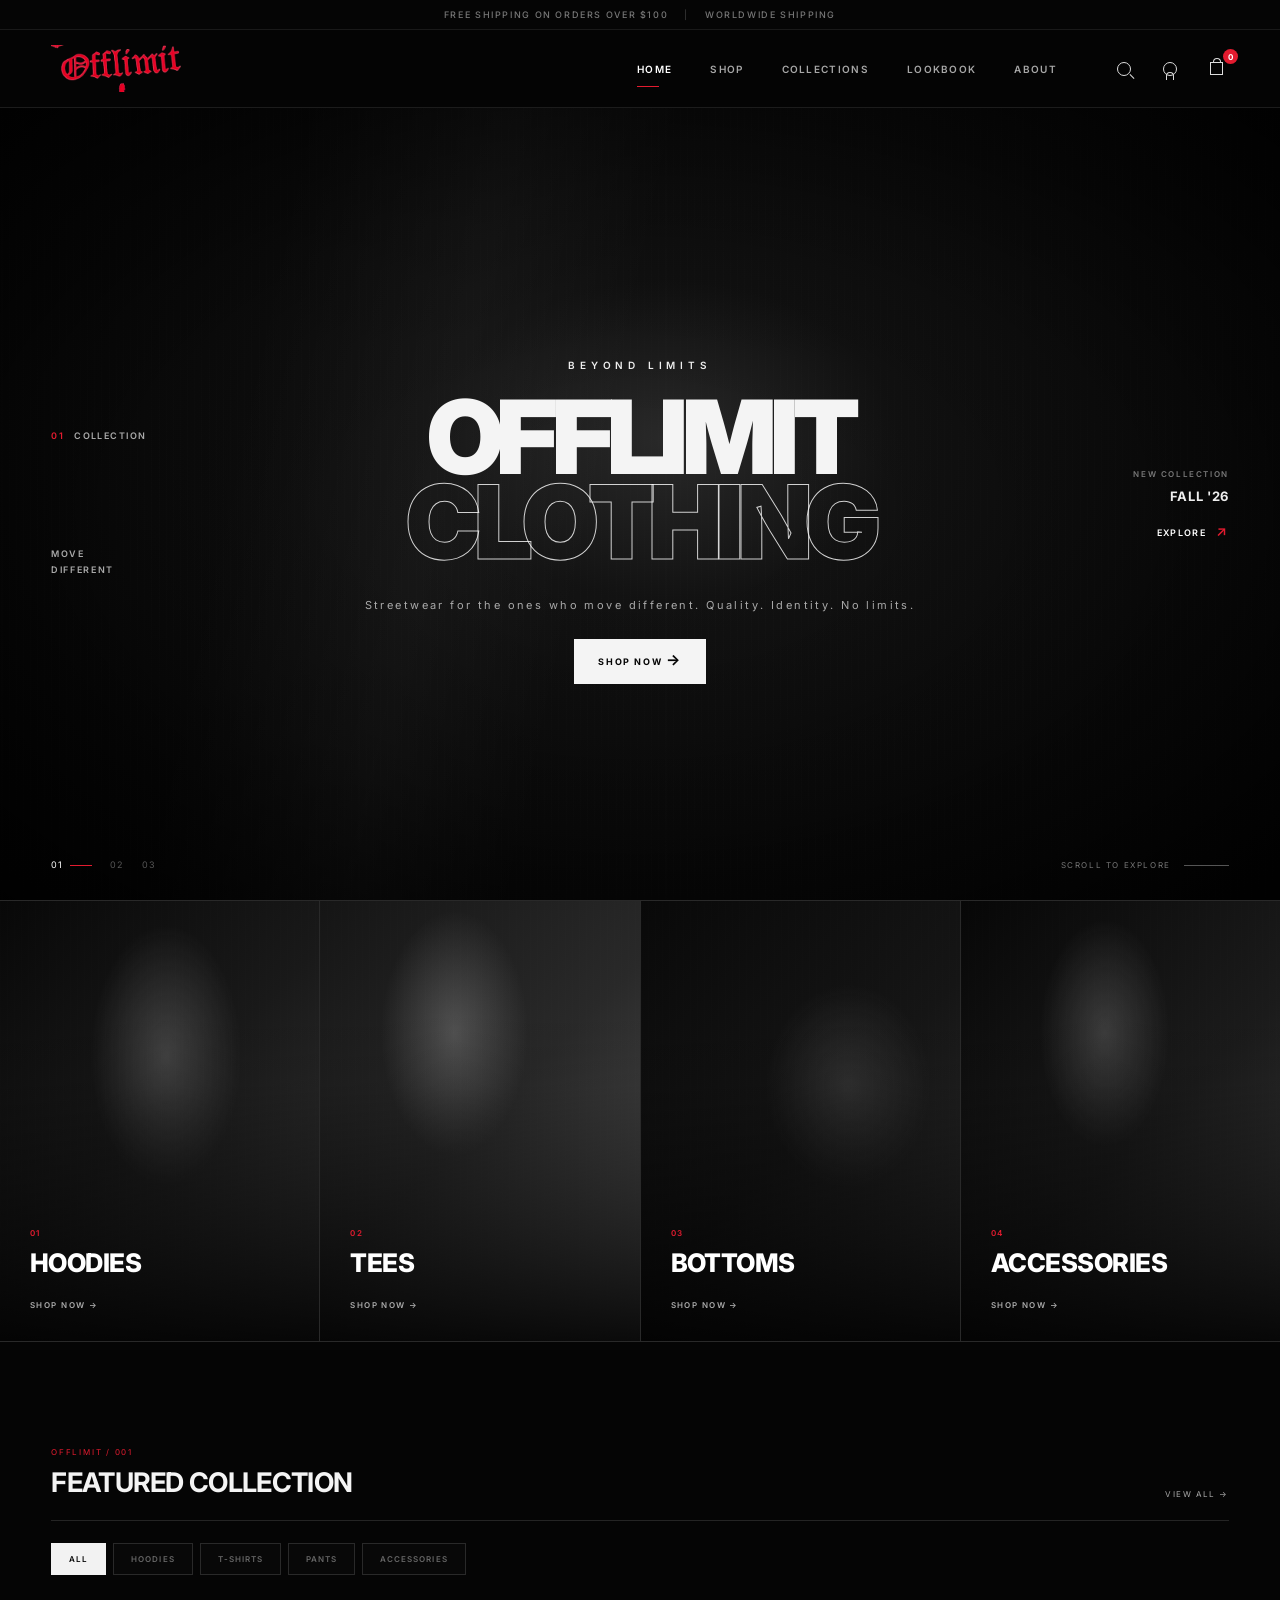
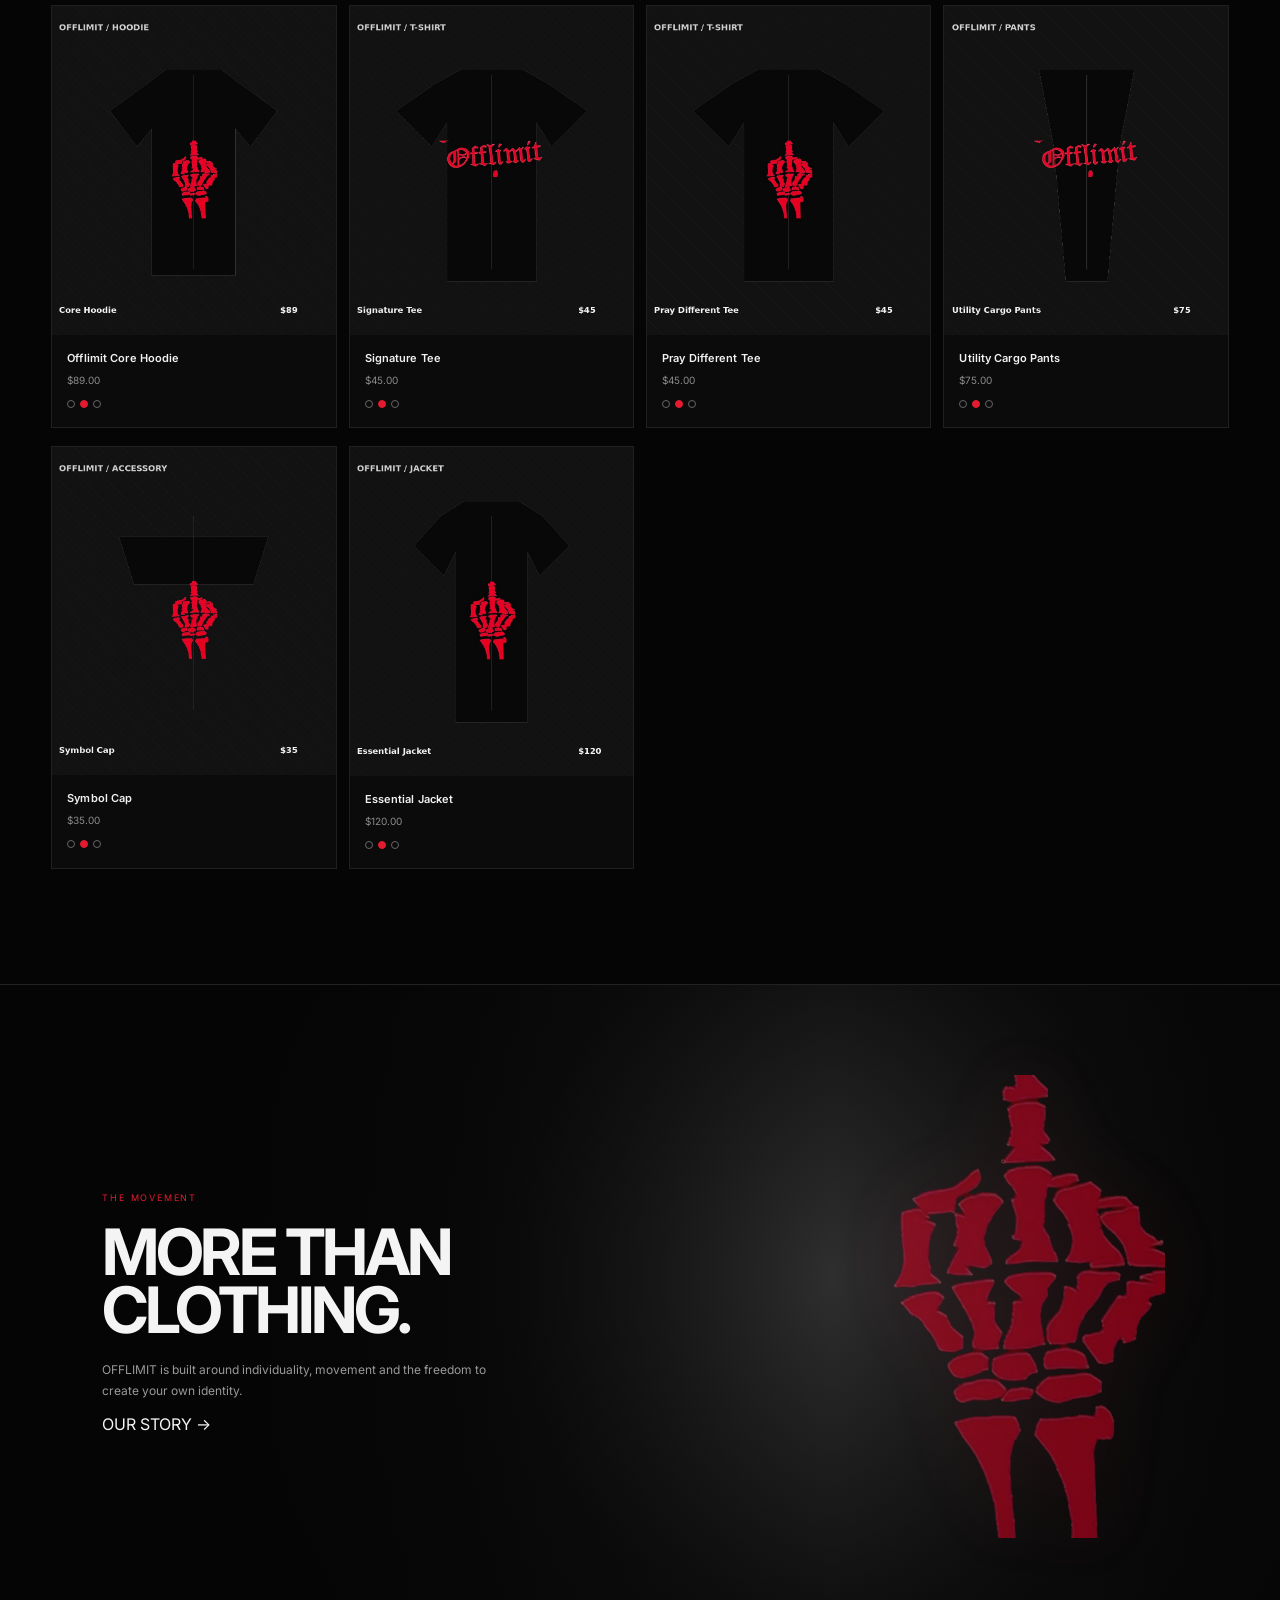
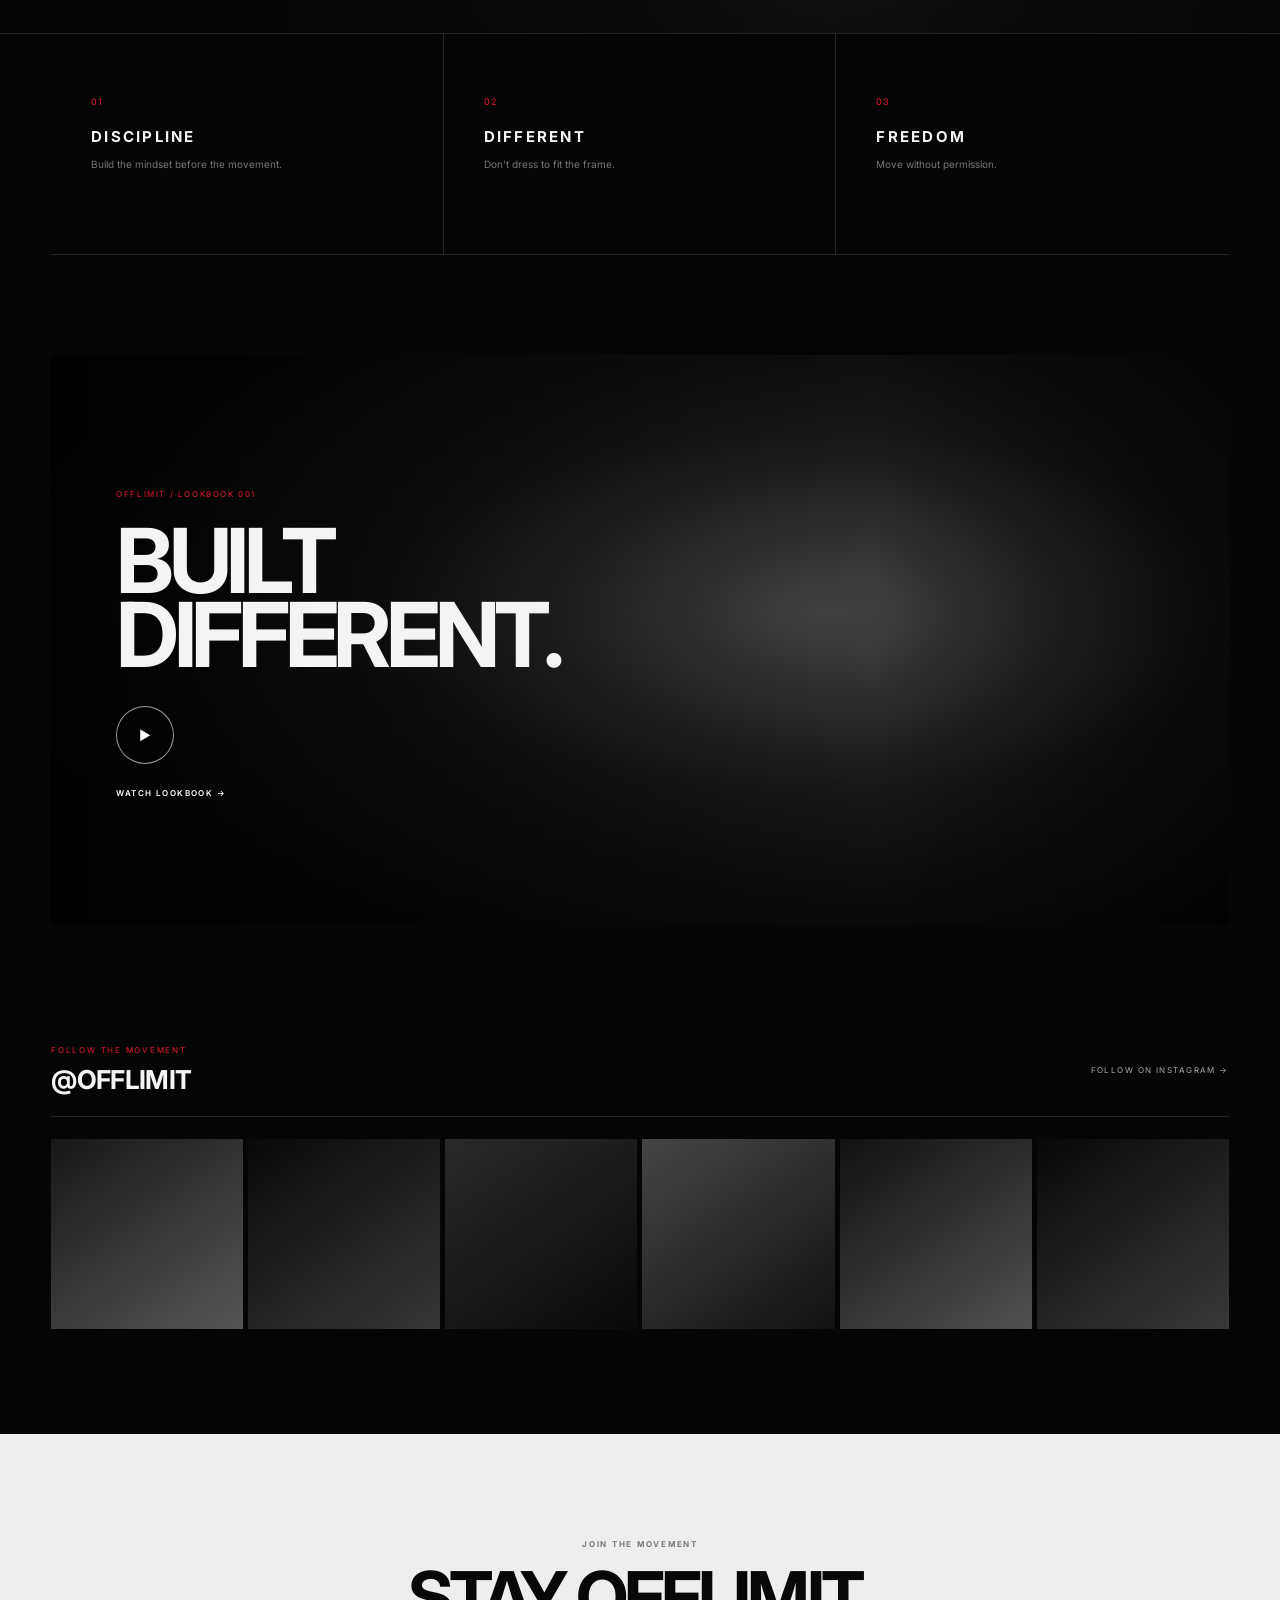
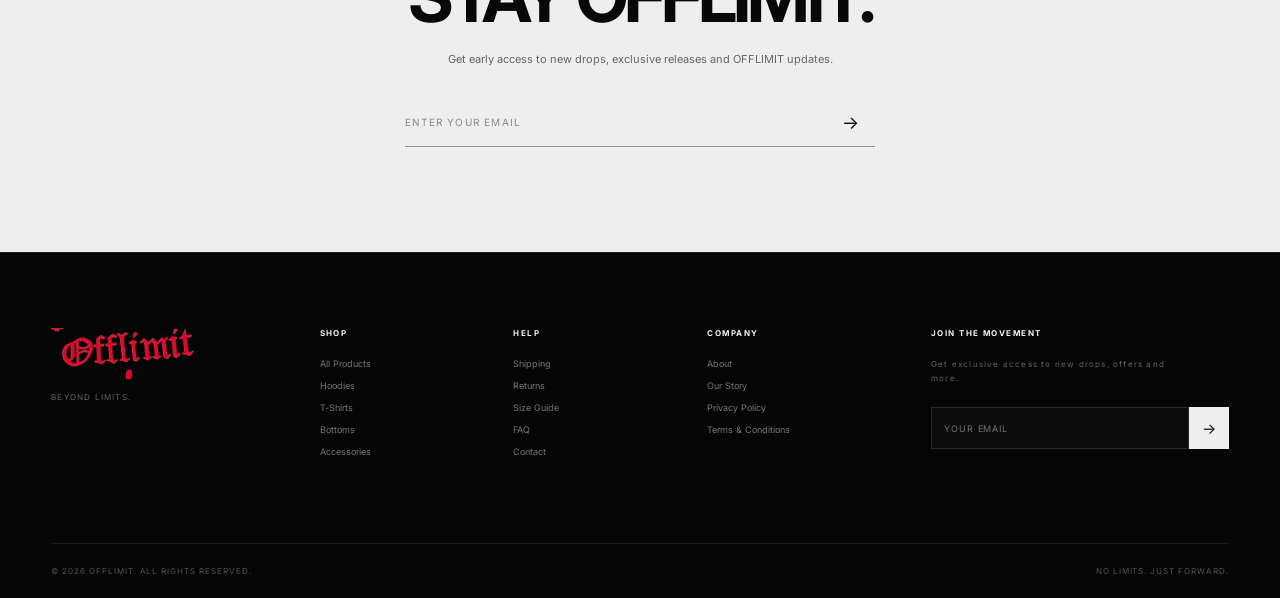
<file: index.html>
<!doctype html>
<html lang="en">
<head>
  <meta charset="utf-8">
  <meta name="viewport" content="width=device-width, initial-scale=1">
  <title>OFFLIMIT — Beyond Limits.</title>

  <meta
    name="description"
    content="OFFLIMIT — Streetwear for the ones who move different."
  >

  <link rel="preconnect" href="https://fonts.googleapis.com">
  <link rel="preconnect" href="https://fonts.gstatic.com" crossorigin>

  <link
    href="https://fonts.googleapis.com/css2?family=Inter:wght@400;500;600;700;800;900&family=UnifrakturCook:wght@700&display=swap"
    rel="stylesheet"
  >

  <link rel="stylesheet" href="styles.css">
</head>

<body>

  <!-- =========================
       ANNOUNCEMENT BAR
  ========================== -->
  <div class="announcement">
    <span>FREE SHIPPING ON ORDERS OVER $100</span>
    <span class="announcement-divider">|</span>
    <span>WORLDWIDE SHIPPING</span>
  </div>


  <!-- =========================
       HEADER
  ========================== -->
  <header class="site-header">

    <a class="brand" href="#home" aria-label="Offlimit home">
      <img src="offlimit-wordmark.png" alt="OFFLIMIT">
    </a>

    <nav class="desktop-nav" aria-label="Main navigation">
      <a class="active" href="#home">Home</a>
      <a href="#shop">Shop</a>
      <a href="#collections">Collections</a>
      <a href="#lookbook">Lookbook</a>
      <a href="#story">About</a>
    </nav>

    <div class="header-actions">

      <button
        type="button"
        aria-label="Search"
        data-action="search"
        class="icon-btn"
      >
        <span class="icon-search"></span>
      </button>

      <button
        type="button"
        aria-label="Account"
        data-action="account"
        class="icon-btn"
      >
        <span class="icon-account"></span>
      </button>

      <button
        type="button"
        aria-label="Shopping cart"
        data-action="cart"
        class="cart-btn icon-btn"
      >
        <span class="icon-bag"></span>
        <span id="cartCount">0</span>
      </button>

    </div>

    <button
      class="menu-btn"
      type="button"
      aria-label="Open navigation"
    >
      <span></span>
      <span></span>
      <span></span>
    </button>

  </header>


  <!-- =========================
       MAIN
  ========================== -->
  <main id="home">


    <!-- =========================
         HERO
    ========================== -->
    <section class="hero">

      <!-- Background image layer -->
      <div class="hero-media"></div>

      <!-- Dark cinematic overlay -->
      <div class="hero-overlay"></div>

      <!-- Left information -->
      <div class="hero-left">

        <div class="hero-side-label">
          <span class="red">01</span>
          <span>COLLECTION</span>
        </div>

        <div class="hero-vertical-text">
          MOVE<br>
          DIFFERENT
        </div>

      </div>


      <!-- Main hero content -->
      <div class="hero-center">

        <p class="hero-kicker">
          BEYOND LIMITS
        </p>

        <h1>
          OFFLIMIT
          <span>CLOTHING</span>
        </h1>

        <p class="hero-description">
          Streetwear for the ones who move different.
          Quality. Identity. No limits.
        </p>

        <a class="btn hero-btn" href="#shop">
          SHOP NOW
          <span>→</span>
        </a>

      </div>


      <!-- Right collection panel -->
      <div class="hero-right">

        <div class="hero-feature">

          <span class="hero-feature-label">
            NEW COLLECTION
          </span>

          <strong>
            FALL '26
          </strong>

          <a href="#collections">
            EXPLORE
            <span>↗</span>
          </a>

        </div>

      </div>


      <!-- Hero bottom -->
      <div class="hero-bottom">

        <div class="hero-pagination">
          <span class="active">01</span>
          <span>02</span>
          <span>03</span>
        </div>

        <div class="hero-scroll">
          <span>SCROLL TO EXPLORE</span>
          <span class="scroll-line"></span>
        </div>

      </div>

    </section>


    <!-- =========================
         COLLECTIONS
    ========================== -->
    <section class="collections wrap" id="collections">

      <a
        class="collection-card"
        href="#shop"
        data-filter="Hoodies"
      >
        <div class="collection-img c1"></div>
        <div class="collection-content">
          <span>01</span>
          <h3>HOODIES</h3>
          <strong>SHOP NOW →</strong>
        </div>
      </a>

      <a
        class="collection-card"
        href="#shop"
        data-filter="T-Shirts"
      >
        <div class="collection-img c2"></div>
        <div class="collection-content">
          <span>02</span>
          <h3>TEES</h3>
          <strong>SHOP NOW →</strong>
        </div>
      </a>

      <a
        class="collection-card"
        href="#shop"
        data-filter="Pants"
      >
        <div class="collection-img c3"></div>
        <div class="collection-content">
          <span>03</span>
          <h3>BOTTOMS</h3>
          <strong>SHOP NOW →</strong>
        </div>
      </a>

      <a
        class="collection-card"
        href="#shop"
        data-filter="Accessories"
      >
        <div class="collection-img c4"></div>
        <div class="collection-content">
          <span>04</span>
          <h3>ACCESSORIES</h3>
          <strong>SHOP NOW →</strong>
        </div>
      </a>

    </section>


    <!-- =========================
         FEATURED PRODUCTS
    ========================== -->
    <section class="products wrap" id="shop">

      <div class="section-head">
        <div>
          <p class="eyebrow">OFFLIMIT / 001</p>
          <h2>FEATURED COLLECTION</h2>
        </div>

        <a href="#shop">VIEW ALL →</a>
      </div>

      <div class="filter-row">

        <button class="filter active" data-filter="All">
          All
        </button>

        <button class="filter" data-filter="Hoodies">
          Hoodies
        </button>

        <button class="filter" data-filter="T-Shirts">
          T-Shirts
        </button>

        <button class="filter" data-filter="Pants">
          Pants
        </button>

        <button class="filter" data-filter="Accessories">
          Accessories
        </button>

      </div>

      <div
        class="product-grid"
        id="productGrid"
      ></div>

    </section>


    <!-- =========================
         MOVEMENT / STORY
    ========================== -->
    <section class="story" id="story">

      <div class="story-image"></div>

      <div class="story-copy">

        <p class="eyebrow">
          THE MOVEMENT
        </p>

        <h2>
          MORE THAN<br>
          CLOTHING.
        </h2>

        <p>
          OFFLIMIT is built around individuality,
          movement and the freedom to create your
          own identity.
        </p>

        <a class="btn outline" href="#contact">
          OUR STORY →
        </a>

      </div>

      <div class="story-symbol">
        <img src="offlimit-symbol.png" alt="">
      </div>

    </section>


    <!-- =========================
         MANIFESTO
    ========================== -->
    <section class="manifesto wrap">

      <div>
        <span>01</span>
        <h3>DISCIPLINE</h3>
        <p>
          Build the mindset before the movement.
        </p>
      </div>

      <div>
        <span>02</span>
        <h3>DIFFERENT</h3>
        <p>
          Don't dress to fit the frame.
        </p>
      </div>

      <div>
        <span>03</span>
        <h3>FREEDOM</h3>
        <p>
          Move without permission.
        </p>
      </div>

    </section>


    <!-- =========================
         LOOKBOOK
    ========================== -->
    <section class="lookbook wrap" id="lookbook">

      <div class="lookbook-main">

        <div class="lookbook-image"></div>

        <div class="lookbook-overlay">

          <p class="eyebrow">
            OFFLIMIT / LOOKBOOK 001
          </p>

          <h2>
            BUILT<br>
            DIFFERENT.
          </h2>

          <button
            type="button"
            class="lookbook-play"
            aria-label="Play lookbook"
          >
            ▶
          </button>

          <a href="#">
            WATCH LOOKBOOK →
          </a>

        </div>

      </div>

    </section>


    <!-- =========================
         SOCIAL
    ========================== -->
    <section class="social wrap">

      <div class="section-head">

        <div>
          <p class="eyebrow">FOLLOW THE MOVEMENT</p>
          <h2>@OFFLIMIT</h2>
        </div>

        <a href="#" aria-label="Instagram">
          FOLLOW ON INSTAGRAM →
        </a>

      </div>

      <div class="social-grid">

        <div class="social-tile s1"></div>
        <div class="social-tile s2"></div>
        <div class="social-tile s3"></div>
        <div class="social-tile s4"></div>
        <div class="social-tile s5"></div>
        <div class="social-tile s6"></div>

      </div>

    </section>


    <!-- =========================
         SUBSCRIBE
    ========================== -->
    <section class="subscribe">

      <div class="subscribe-inner">

        <p class="eyebrow">
          JOIN THE MOVEMENT
        </p>

        <h2>
          STAY OFFLIMIT.
        </h2>

        <p>
          Get early access to new drops,
          exclusive releases and OFFLIMIT updates.
        </p>

        <form id="newsletterForm">

          <input
            type="email"
            placeholder="ENTER YOUR EMAIL"
            aria-label="Email address"
            required
          >

          <button type="submit">
            →
          </button>

        </form>

        <small id="newsletterMsg"></small>

      </div>

    </section>

  </main>


  <!-- =========================
       FOOTER
  ========================== -->
  <footer id="contact">

    <div class="footer-top wrap">

      <div class="footer-brand">

        <img
          src="offlimit-wordmark.png"
          alt="OFFLIMIT"
        >

        <p>
          BEYOND LIMITS.
        </p>

      </div>


      <div>

        <h4>SHOP</h4>

        <a href="#shop">All Products</a>
        <a href="#shop">Hoodies</a>
        <a href="#shop">T-Shirts</a>
        <a href="#shop">Bottoms</a>
        <a href="#shop">Accessories</a>

      </div>


      <div>

        <h4>HELP</h4>

        <a href="#">Shipping</a>
        <a href="#">Returns</a>
        <a href="#">Size Guide</a>
        <a href="#">FAQ</a>
        <a href="#contact">Contact</a>

      </div>


      <div>

        <h4>COMPANY</h4>

        <a href="#story">About</a>
        <a href="#story">Our Story</a>
        <a href="#">Privacy Policy</a>
        <a href="#">Terms & Conditions</a>

      </div>


      <div class="newsletter">

        <h4>
          JOIN THE MOVEMENT
        </h4>

        <p>
          Get exclusive access to new drops,
          offers and more.
        </p>

        <form>

          <input
            type="email"
            placeholder="YOUR EMAIL"
            required
          >

          <button type="submit">
            →
          </button>

        </form>

      </div>

    </div>


    <div class="footer-bottom wrap">

      <span>
        © 2026 OFFLIMIT. ALL RIGHTS RESERVED.
      </span>

      <span>
        NO LIMITS. JUST FORWARD.
      </span>

    </div>

  </footer>


  <!-- =========================
       CART DRAWER
  ========================== -->
  <aside
    class="drawer"
    id="cartDrawer"
    aria-hidden="true"
  >

    <div class="drawer-head">

      <h2>YOUR CART</h2>

      <button
        type="button"
        data-close="cartDrawer"
      >
        ×
      </button>

    </div>

    <div
      id="cartItems"
      class="cart-items"
    ></div>

    <div class="cart-total">

      <span>TOTAL</span>

      <strong id="cartTotal">
        $0.00
      </strong>

    </div>

    <button
      class="checkout"
      id="checkoutBtn"
      type="button"
    >
      CHECKOUT
    </button>

    <p class="cart-note">
      Demo storefront — connect your preferred
      payment provider for live checkout.
    </p>

  </aside>


  <div
    class="drawer-backdrop"
    id="backdrop"
  ></div>


  <!-- =========================
       PRODUCT MODAL
  ========================== -->
  <div
    class="modal"
    id="productModal"
    aria-hidden="true"
  >

    <div class="modal-inner">

      <button
        type="button"
        class="modal-close"
      >
        ×
      </button>

      <img
        id="modalImg"
        alt=""
      >

      <div>

        <p class="eyebrow">
          OFFLIMIT
        </p>

        <h2 id="modalName"></h2>

        <p
          id="modalPrice"
          class="modal-price"
        ></p>

        <p class="modal-desc">
          Premium OFFLIMIT streetwear.
          Select your size and add it to your cart.
        </p>

        <div class="sizes">

          <button type="button">S</button>
          <button type="button">M</button>
          <button type="button">L</button>
          <button type="button">XL</button>

        </div>

        <button
          class="checkout"
          id="modalAdd"
          type="button"
        >
          ADD TO CART
        </button>

      </div>

    </div>

  </div>


  <script src="script.js"></script>

</body>
</html>
</file>
<file: styles.css>
/* =========================================================
   OFFLIMIT — PREMIUM STREETWEAR
   COMPLETE STYLESHEET
   ========================================================= */

* {
  box-sizing: border-box;
}

html {
  scroll-behavior: smooth;
}

body {
  margin: 0;
  background: #050505;
  color: #f4f4f4;
  font-family: "Inter", Arial, sans-serif;
  overflow-x: hidden;
}

a {
  color: inherit;
  text-decoration: none;
}

button,
input {
  font: inherit;
}

button {
  cursor: pointer;
}

.wrap {
  width: min(1440px, 92vw);
  margin: 0 auto;
}


/* =========================================================
   ANNOUNCEMENT
   ========================================================= */

.announcement {
  height: 30px;
  display: flex;
  align-items: center;
  justify-content: center;
  gap: 16px;

  background: #050505;
  border-bottom: 1px solid #191919;

  color: #777;
  font-size: 9px;
  font-weight: 500;
  letter-spacing: .18em;
  text-transform: uppercase;
}

.announcement-divider {
  color: #333;
}


/* =========================================================
   HEADER
   ========================================================= */

.site-header {
  height: 78px;

  display: flex;
  align-items: center;

  padding: 0 4vw;

  background: rgba(5, 5, 5, .96);
  border-bottom: 1px solid #1c1c1c;

  position: sticky;
  top: 0;
  z-index: 100;

  backdrop-filter: blur(12px);
}

.brand {
  display: flex;
  align-items: center;
  flex-shrink: 0;
}

.brand img {
  width: 132px;
  max-height: 48px;
  object-fit: contain;
}

.desktop-nav {
  display: flex;
  align-items: center;
  gap: 38px;

  margin-left: auto;
  margin-right: 55px;
}

.desktop-nav a {
  position: relative;

  color: #a7a7a7;

  font-size: 10px;
  font-weight: 600;
  letter-spacing: .13em;
  text-transform: uppercase;

  transition: color .25s ease;
}

.desktop-nav a:hover,
.desktop-nav a.active {
  color: #fff;
}

.desktop-nav a.active::after {
  content: "";

  position: absolute;
  left: 0;
  bottom: -12px;

  width: 22px;
  height: 1px;

  background: #e31b2f;
}

.header-actions {
  display: flex;
  align-items: center;
  gap: 21px;
}

.icon-btn {
  width: 25px;
  height: 25px;

  padding: 0;

  border: 0;
  background: transparent;

  color: #ddd;

  position: relative;

  display: grid;
  place-items: center;
}

.icon-btn:hover {
  color: #fff;
}

.icon-search {
  width: 14px;
  height: 14px;

  border: 1px solid currentColor;
  border-radius: 50%;

  position: relative;
}

.icon-search::after {
  content: "";

  width: 6px;
  height: 1px;

  background: currentColor;

  position: absolute;
  right: -5px;
  bottom: -2px;

  transform: rotate(45deg);
}

.icon-account {
  width: 14px;
  height: 14px;

  border: 1px solid currentColor;
  border-radius: 50%;

  position: relative;
}

.icon-account::after {
  content: "";

  position: absolute;
  left: 2px;
  right: 2px;
  bottom: -5px;

  height: 7px;

  border: 1px solid currentColor;
  border-bottom: 0;

  border-radius: 8px 8px 0 0;
}

.icon-bag {
  width: 13px;
  height: 13px;

  border: 1px solid currentColor;

  position: relative;
}

.icon-bag::before {
  content: "";

  position: absolute;

  width: 6px;
  height: 4px;

  left: 2px;
  top: -5px;

  border: 1px solid currentColor;
  border-bottom: 0;

  border-radius: 5px 5px 0 0;
}

.cart-btn span:last-child {
  position: absolute;

  top: -7px;
  right: -9px;

  width: 15px;
  height: 15px;

  display: grid;
  place-items: center;

  border-radius: 50%;

  background: #e31b2f;
  color: #fff;

  font-size: 8px;
  font-weight: 700;
}

.menu-btn {
  display: none;

  width: 28px;
  height: 28px;

  border: 0;
  background: transparent;

  padding: 5px;

  flex-direction: column;
  justify-content: center;
  gap: 4px;
}

.menu-btn span {
  display: block;

  width: 18px;
  height: 1px;

  background: #fff;
}


/* =========================================================
   HERO
   ========================================================= */

.hero {
  min-height: calc(100vh - 108px);
  height: 720px;

  position: relative;
  overflow: hidden;

  display: flex;
  align-items: center;
  justify-content: center;

  background: #070707;
}

.hero-media {
  position: absolute;
  inset: 0;

  background:
    radial-gradient(
      ellipse at 52% 42%,
      rgba(78,78,78,.48) 0%,
      rgba(32,32,32,.45) 24%,
      rgba(10,10,10,.95) 65%,
      #030303 100%
    );

  transform: scale(1.02);
}

.hero-media::before {
  content: "";

  position: absolute;
  inset: -20%;

  background:
    linear-gradient(
      105deg,
      transparent 30%,
      rgba(255,255,255,.035) 40%,
      transparent 48%
    );

  transform: rotate(-3deg);
}

.hero-media::after {
  content: "";

  position: absolute;
  inset: 0;

  opacity: .28;

  background:
    repeating-linear-gradient(
      90deg,
      rgba(255,255,255,.025) 0,
      rgba(255,255,255,.025) 1px,
      transparent 1px,
      transparent 7px
    );
}

.hero-overlay {
  position: absolute;
  inset: 0;

  background:
    radial-gradient(
      ellipse at center,
      transparent 15%,
      rgba(0,0,0,.25) 55%,
      rgba(0,0,0,.85) 100%
    );

  z-index: 1;
}

.hero-center {
  position: relative;
  z-index: 5;

  width: min(850px, 80vw);

  text-align: center;

  margin-top: 20px;
}

.hero-kicker {
  margin: 0 0 24px;

  color: #eee;

  font-size: 10px;
  font-weight: 600;

  letter-spacing: .48em;
  text-transform: uppercase;
}

.hero-center h1 {
  margin: 0;

  color: #f4f4f4;

  font-size: clamp(52px, 8vw, 112px);
  font-weight: 900;

  line-height: .83;

  letter-spacing: -.065em;

  text-transform: uppercase;
}

.hero-center h1 span {
  display: block;

  color: transparent;

  -webkit-text-stroke: 1px rgba(255,255,255,.8);

  letter-spacing: -.07em;
}

.hero-description {
  max-width: 570px;

  margin: 31px auto 34px !important;

  color: #a9a9a9;

  font-size: 11px !important;

  line-height: 1.8;

  letter-spacing: .22em !important;
}

.hero-btn {
  min-width: 160px;

  justify-content: center;
  align-items: center;

  padding: 17px 24px;

  background: #f4f4f4;
  color: #050505;

  border: 0;

  font-size: 9px;
  font-weight: 700;

  letter-spacing: .18em;

  transition:
    background .25s ease,
    transform .25s ease;
}

.hero-btn:hover {
  background: #fff;
  transform: translateY(-2px);
}

.hero-btn span {
  font-size: 15px;
  line-height: 0;
}

.hero-left,
.hero-right {
  position: absolute;

  top: 50%;

  transform: translateY(-50%);

  z-index: 5;
}

.hero-left {
  left: 4vw;
}

.hero-right {
  right: 4vw;
  text-align: right;
}

.hero-side-label {
  display: flex;
  align-items: center;
  gap: 10px;

  color: #aaa;

  font-size: 9px;
  font-weight: 600;

  letter-spacing: .16em;
}

.hero-side-label .red {
  color: #e31b2f;
}

.hero-vertical-text {
  margin-top: 105px;

  color: #aaa;

  font-size: 9px;
  font-weight: 600;

  line-height: 1.8;

  letter-spacing: .18em;
}

.hero-feature {
  display: flex;
  flex-direction: column;
  align-items: flex-end;

  gap: 9px;
}

.hero-feature-label {
  color: #777;

  font-size: 8px;
  font-weight: 600;

  letter-spacing: .2em;
}

.hero-feature strong {
  color: #eee;

  font-size: 13px;

  letter-spacing: .05em;
}

.hero-feature a {
  margin-top: 9px;

  color: #fff;

  font-size: 9px;
  font-weight: 600;

  letter-spacing: .15em;
}

.hero-feature a span {
  margin-left: 7px;

  color: #e31b2f;

  font-size: 14px;
}

.hero-bottom {
  position: absolute;

  left: 4vw;
  right: 4vw;
  bottom: 30px;

  z-index: 5;

  display: flex;
  justify-content: space-between;
  align-items: flex-end;
}

.hero-pagination {
  display: flex;
  gap: 18px;
}

.hero-pagination span {
  color: #555;

  font-size: 9px;

  letter-spacing: .12em;
}

.hero-pagination span.active {
  color: #fff;
}

.hero-pagination span.active::after {
  content: "";

  display: inline-block;

  width: 22px;
  height: 1px;

  margin-left: 7px;

  vertical-align: middle;

  background: #e31b2f;
}

.hero-scroll {
  display: flex;
  align-items: center;

  gap: 13px;

  color: #777;

  font-size: 8px;

  letter-spacing: .2em;
}

.scroll-line {
  width: 45px;
  height: 1px;

  background: #555;
}


/* =========================================================
   COLLECTIONS
   ========================================================= */

.collections {
  width: 100%;
  max-width: none;

  display: grid;

  grid-template-columns: repeat(4, 1fr);

  gap: 1px;

  background: #292929;

  border-top: 1px solid #292929;
  border-bottom: 1px solid #292929;
}

.collection-card {
  height: 440px;

  position: relative;

  overflow: hidden;

  background: #111;

  isolation: isolate;
}

.collection-img {
  position: absolute;
  inset: 0;

  transform: scale(1);

  transition:
    transform .8s cubic-bezier(.2,.7,.2,1),
    filter .5s ease;
}

.collection-card:hover .collection-img {
  transform: scale(1.08);
  filter: brightness(1.12);
}

.c1 {
  background:
    radial-gradient(
      ellipse at 52% 35%,
      rgba(125,125,125,.42),
      transparent 32%
    ),
    linear-gradient(
      135deg,
      #080808 0%,
      #191919 48%,
      #383838 100%
    );
}

.c2 {
  background:
    radial-gradient(
      ellipse at 42% 30%,
      rgba(155,155,155,.38),
      transparent 28%
    ),
    linear-gradient(
      135deg,
      #151515 0%,
      #292929 50%,
      #575757 100%
    );
}

.c3 {
  background:
    radial-gradient(
      ellipse at 65% 42%,
      rgba(105,105,105,.32),
      transparent 28%
    ),
    linear-gradient(
      135deg,
      #090909 0%,
      #151515 52%,
      #303030 100%
    );
}

.c4 {
  background:
    radial-gradient(
      ellipse at 45% 30%,
      rgba(135,135,135,.35),
      transparent 26%
    ),
    linear-gradient(
      135deg,
      #070707 0%,
      #1b1b1b 55%,
      #3c3c3c 100%
    );
}

.collection-img::after {
  content: "";

  position: absolute;
  inset: 0;

  opacity: .25;

  background:
    repeating-linear-gradient(
      90deg,
      rgba(255,255,255,.025) 0,
      rgba(255,255,255,.025) 1px,
      transparent 1px,
      transparent 7px
    );
}

.collection-card::after {
  content: "";

  position: absolute;
  inset: 0;

  z-index: 1;

  background:
    linear-gradient(
      to bottom,
      transparent 25%,
      rgba(0,0,0,.08) 42%,
      rgba(0,0,0,.88) 100%
    );
}

.collection-card::before {
  content: "";

  position: absolute;

  top: 0;
  left: 0;

  width: 0;
  height: 2px;

  z-index: 5;

  background: #e31b2f;

  transition: width .5s ease;
}

.collection-card:hover::before {
  width: 100%;
}

.collection-content {
  position: absolute;

  left: 30px;
  right: 30px;
  bottom: 29px;

  z-index: 3;
}

.collection-content > span {
  display: block;

  margin-bottom: 12px;

  color: #e31b2f;

  font-size: 8px;
  font-weight: 600;

  letter-spacing: .18em;
}

.collection-content h3 {
  margin: 0 0 16px;

  color: #fff;

  font-size: clamp(21px, 2vw, 29px);
  font-weight: 800;

  line-height: 1;

  letter-spacing: -.02em;
}

.collection-content strong {
  display: inline-flex;
  align-items: center;

  gap: 10px;

  color: #aaa;

  font-size: 8px;
  font-weight: 600;

  letter-spacing: .18em;

  transition:
    color .25s ease,
    gap .25s ease;
}

.collection-card:hover .collection-content strong {
  color: #fff;
  gap: 15px;
}


/* =========================================================
   FEATURED COLLECTION
   ========================================================= */

.products {
  padding: 105px 0 115px;
}

.section-head {
  display: flex;
  align-items: flex-end;
  justify-content: space-between;

  padding-bottom: 21px;

  border-bottom: 1px solid #242424;
}

.section-head > div {
  display: flex;
  flex-direction: column;

  gap: 9px;
}

.section-head .eyebrow {
  margin: 0;

  color: #e31b2f;

  font-size: 8px;

  letter-spacing: .22em;
}

.section-head h2 {
  margin: 0;

  font-size: 27px;
  font-weight: 700;

  letter-spacing: -.025em;
}

.section-head > a {
  color: #aaa;

  font-size: 8px;

  letter-spacing: .18em;

  transition: color .2s ease;
}

.section-head > a:hover {
  color: #fff;
}


/* =========================================================
   PRODUCT FILTERS
   ========================================================= */

.filter-row {
  display: flex;

  align-items: center;

  gap: 7px;

  margin: 22px 0 30px;
}

.filter {
  padding: 10px 17px;

  border: 1px solid #292929;

  background: #080808;

  color: #666;

  font-size: 8px;
  font-weight: 600;

  letter-spacing: .13em;

  text-transform: uppercase;

  transition:
    background .2s ease,
    color .2s ease,
    border-color .2s ease;
}

.filter:hover {
  color: #fff;
  border-color: #555;
}

.filter.active {
  background: #f2f2f2;

  color: #080808;

  border-color: #f2f2f2;
}


/* =========================================================
   PRODUCT GRID
   ========================================================= */

.product-grid {
  display: grid;

  grid-template-columns: repeat(4, 1fr);

  gap: 18px 12px;
}

.product {
  position: relative;

  overflow: hidden;

  background: #0b0b0b;

  border: 1px solid #202020;

  transition:
    transform .35s cubic-bezier(.2,.7,.2,1),
    border-color .3s ease;
}

.product:hover {
  transform: translateY(-5px);

  border-color: #444;
}

.product-img {
  width: 100%;

  aspect-ratio: 1 / 1.16;

  display: block;

  object-fit: cover;

  background: #111;

  transition:
    transform .7s cubic-bezier(.2,.7,.2,1),
    filter .4s ease;
}

.product:hover .product-img {
  transform: scale(1.035);

  filter: brightness(1.06);
}

.product-info {
  min-height: 92px;

  padding: 16px 15px 15px;

  background: #0b0b0b;
}

.product-info h3 {
  margin: 0 0 8px;

  color: #f1f1f1;

  font-size: 11px;
  font-weight: 600;

  letter-spacing: .01em;
}

.product-info p {
  margin: 0;

  color: #8b8b8b;

  font-size: 10px;

  line-height: 1.5;
}

.dots {
  display: flex;

  align-items: center;

  gap: 5px;

  margin-top: 12px;
}

.dot {
  width: 8px;
  height: 8px;

  border: 1px solid #666;

  border-radius: 50%;
}

.dot.red {
  background: #e31b2f;

  border-color: #e31b2f;
}


/* =========================================================
   STORY
   ========================================================= */

.story {
  min-height: 650px;

  position: relative;

  overflow: hidden;

  display: flex;
  align-items: center;

  border-top: 1px solid #222;
  border-bottom: 1px solid #222;
}

.story-image {
  position: absolute;
  inset: 0;

  background:
    linear-gradient(
      90deg,
      #050505 0%,
      rgba(5,5,5,.88) 30%,
      rgba(5,5,5,.4) 65%,
      rgba(5,5,5,.85) 100%
    ),
    radial-gradient(
      circle at 65% 45%,
      #4a4a4a,
      #151515 38%,
      #050505 75%
    );
}

.story-copy {
  position: relative;

  z-index: 2;

  width: min(520px, 45vw);

  margin-left: 8vw;
}

.story-copy .eyebrow {
  color: #e31b2f;

  font-size: 9px;

  letter-spacing: .2em;
}

.story-copy h2 {
  margin: 20px 0;

  font-size: clamp(42px, 5vw, 70px);

  line-height: .9;

  letter-spacing: -.055em;
}

.story-copy > p:not(.eyebrow) {
  max-width: 410px;

  color: #999;

  font-size: 12px;

  line-height: 1.8;
}

.story-copy .btn {
  margin-top: 18px;
}

.story-symbol {
  position: absolute;

  right: 9vw;

  width: 280px;

  z-index: 2;

  opacity: .5;
}

.story-symbol img {
  width: 100%;

  filter:
    drop-shadow(0 0 35px rgba(227,27,47,.15));
}


/* =========================================================
   MANIFESTO
   ========================================================= */

.manifesto {
  display: grid;

  grid-template-columns: repeat(3, 1fr);

  border-bottom: 1px solid #222;
}

.manifesto > div {
  min-height: 220px;

  padding: 55px 40px;

  border-right: 1px solid #222;
}

.manifesto > div:last-child {
  border-right: 0;
}

.manifesto span {
  color: #e31b2f;

  font-size: 9px;

  letter-spacing: .12em;
}

.manifesto h3 {
  margin: 18px 0 10px;

  font-size: 15px;

  letter-spacing: .15em;
}

.manifesto p {
  margin: 0;

  color: #777;

  font-size: 10px;

  line-height: 1.7;
}


/* =========================================================
   LOOKBOOK
   ========================================================= */

.lookbook {
  padding: 100px 0;
}

.lookbook-main {
  height: 570px;

  position: relative;

  overflow: hidden;

  background: #111;
}

.lookbook-image {
  position: absolute;
  inset: 0;

  background:
    linear-gradient(
      90deg,
      rgba(0,0,0,.82),
      rgba(0,0,0,.2) 70%,
      rgba(0,0,0,.7)
    ),
    radial-gradient(
      ellipse at 65% 45%,
      #555,
      #1c1c1c 40%,
      #070707 78%
    );
}

.lookbook-overlay {
  position: absolute;

  inset: 0;

  padding: 65px;

  display: flex;
  flex-direction: column;

  align-items: flex-start;
  justify-content: center;
}

.lookbook-overlay .eyebrow {
  color: #e31b2f;

  font-size: 8px;

  letter-spacing: .2em;
}

.lookbook-overlay h2 {
  margin: 17px 0 35px;

  font-size: clamp(50px, 7vw, 90px);

  line-height: .82;

  letter-spacing: -.06em;
}

.lookbook-play {
  width: 58px;
  height: 58px;

  display: grid;
  place-items: center;

  margin-bottom: 24px;

  border: 1px solid rgba(255,255,255,.6);

  border-radius: 50%;

  background: rgba(0,0,0,.2);

  color: #fff;

  font-size: 13px;

  transition: .25s ease;
}

.lookbook-play:hover {
  background: #fff;

  color: #000;
}

.lookbook-overlay > a {
  color: #fff;

  font-size: 8px;
  font-weight: 600;

  letter-spacing: .18em;
}


/* =========================================================
   SOCIAL
   ========================================================= */

.social {
  padding: 20px 0 105px;
}

.social .section-head {
  align-items: center;
}

.social .section-head h2 {
  font-size: 26px;
}

.social-grid {
  display: grid;

  grid-template-columns: repeat(6, 1fr);

  gap: 5px;

  margin-top: 22px;
}

.social-tile {
  height: 190px;

  background: #161616;
}

.s1 {
  background: linear-gradient(145deg, #171717, #555);
}

.s2 {
  background: linear-gradient(145deg, #090909, #363636);
}

.s3 {
  background: linear-gradient(145deg, #292929, #090909);
}

.s4 {
  background: linear-gradient(145deg, #454545, #111);
}

.s5 {
  background: linear-gradient(145deg, #111, #505050);
}

.s6 {
  background: linear-gradient(145deg, #080808, #383838);
}


/* =========================================================
   SUBSCRIBE
   ========================================================= */

.subscribe {
  background: #eee;

  color: #080808;

  padding: 105px 20px;
}

.subscribe-inner {
  width: min(700px, 90vw);

  margin: auto;

  text-align: center;
}

.subscribe .eyebrow {
  margin: 0 0 16px;

  color: #777;

  font-size: 8px;
  font-weight: 700;

  letter-spacing: .22em;
}

.subscribe h2 {
  margin: 0;

  font-size: clamp(40px, 6vw, 70px);

  line-height: .9;

  letter-spacing: -.055em;
}

.subscribe p:not(.eyebrow) {
  max-width: 480px;

  margin: 22px auto 30px;

  color: #666;

  font-size: 11px;

  line-height: 1.7;
}

.subscribe form {
  max-width: 470px;

  display: flex;

  margin: auto;

  border-bottom: 1px solid #999;
}

.subscribe input {
  flex: 1;

  height: 48px;

  padding: 0;

  border: 0;

  outline: 0;

  background: transparent;

  color: #080808;

  font-size: 10px;

  letter-spacing: .12em;
}

.subscribe input::placeholder {
  color: #888;
}

.subscribe button {
  width: 50px;

  border: 0;

  background: transparent;

  color: #111;

  font-size: 18px;
}


/* =========================================================
   FOOTER
   ========================================================= */

footer {
  background: #050505;

  border-top: 1px solid #1e1e1e;
}

.footer-top {
  display: grid;

  grid-template-columns:
    1.5fr
    1fr
    1fr
    1.2fr
    2fr;

  gap: 45px;

  padding: 75px 0;
}

.footer-brand img {
  width: 145px;

  max-height: 55px;

  object-fit: contain;
}

.footer-brand p,
footer p {
  color: #666;

  font-size: 8px;

  line-height: 1.7;

  letter-spacing: .15em;
}

.footer-top h4 {
  margin: 0 0 20px;

  font-size: 8px;
  font-weight: 700;

  letter-spacing: .18em;
}

.footer-top > div:not(.footer-brand) a {
  display: block;

  margin: 11px 0;

  color: #777;

  font-size: 9px;

  transition: color .2s ease;
}

.footer-top > div:not(.footer-brand) a:hover {
  color: #fff;
}

.newsletter p {
  max-width: 260px;
}

.newsletter form {
  display: flex;

  margin-top: 22px;
}

.newsletter input {
  width: 100%;
  height: 42px;

  padding: 0 12px;

  border: 1px solid #292929;

  background: #0c0c0c;

  color: #fff;

  outline: 0;

  font-size: 9px;

  letter-spacing: .1em;
}

.newsletter button {
  width: 45px;

  border: 0;

  background: #eee;

  color: #111;

  font-size: 15px;
}

.footer-bottom {
  min-height: 55px;

  display: flex;
  align-items: center;
  justify-content: space-between;

  border-top: 1px solid #191919;

  color: #555;

  font-size: 8px;

  letter-spacing: .12em;
}


/* =========================================================
   CART DRAWER
   ========================================================= */

.drawer-backdrop {
  position: fixed;

  inset: 0;

  background: rgba(0,0,0,.72);

  z-index: 200;

  display: none;
}

.drawer-backdrop.open {
  display: block;
}

.drawer {
  position: fixed;

  top: 0;
  right: -440px;

  width: min(420px, 92vw);
  height: 100vh;

  padding: 28px;

  overflow-y: auto;

  background: #0b0b0b;

  border-left: 1px solid #292929;

  z-index: 201;

  transition:
    right .35s cubic-bezier(.2,.7,.2,1);
}

.drawer.open {
  right: 0;
}

.drawer-head {
  display: flex;
  align-items: center;
  justify-content: space-between;

  padding-bottom: 20px;

  border-bottom: 1px solid #252525;
}

.drawer-head h2 {
  margin: 0;

  font-size: 13px;

  letter-spacing: .13em;
}

.drawer-head button,
.modal-close {
  border: 0;

  background: transparent;

  color: #fff;

  font-size: 27px;
}

.cart-item {
  display: grid;

  grid-template-columns: 80px 1fr auto;

  gap: 13px;

  padding: 18px 0;

  border-bottom: 1px solid #222;
}

.cart-item img {
  width: 80px;
  height: 90px;

  object-fit: cover;
}

.cart-item h4 {
  margin: 0 0 8px;

  font-size: 10px;
}

.cart-item p {
  margin: 0;

  color: #888;

  font-size: 9px;
}

.remove {
  border: 0;

  background: transparent;

  color: #666;
}

.cart-total {
  display: flex;

  justify-content: space-between;

  padding: 25px 0;

  font-size: 11px;

  letter-spacing: .12em;
}

.checkout {
  width: 100%;

  padding: 16px;

  border: 0;

  background: #eee;

  color: #080808;

  font-size: 9px;
  font-weight: 700;

  letter-spacing: .18em;
}

.cart-note {
  color: #555;

  font-size: 9px;

  line-height: 1.7;
}


/* =========================================================
   MODAL
   ========================================================= */

.modal {
  position: fixed;

  inset: 0;

  z-index: 300;

  display: none;
  place-items: center;

  padding: 20px;

  background: rgba(0,0,0,.84);
}

.modal.open {
  display: grid;
}

.modal-inner {
  width: min(920px, 95vw);

  position: relative;

  display: grid;

  grid-template-columns: 1fr 1fr;

  background: #0d0d0d;

  border: 1px solid #292929;
}

.modal-inner > img {
  width: 100%;
  height: 540px;

  object-fit: cover;
}

.modal-inner > div {
  padding: 60px 45px;
}

.modal-close {
  position: absolute;

  top: 10px;
  right: 15px;

  z-index: 2;
}

.modal-inner h2 {
  margin: 12px 0;

  font-size: 30px;
}

.modal-price {
  font-size: 17px;
}

.modal-desc {
  color: #777;

  font-size: 11px;

  line-height: 1.8;
}

.sizes {
  display: flex;

  gap: 7px;

  margin: 27px 0;
}

.sizes button {
  width: 47px;
  height: 42px;

  border: 1px solid #3b3b3b;

  background: #101010;

  color: #fff;

  font-size: 10px;
}

.sizes button.selected {
  background: #eee;

  color: #111;
}


/* =========================================================
   RESPONSIVE — TABLET
   ========================================================= */

@media (max-width: 1100px) {

  .desktop-nav {
    gap: 25px;
    margin-right: 35px;
  }

  .hero {
    height: 650px;
  }

  .hero-center h1 {
    font-size: clamp(48px, 8vw, 90px);
  }

  .hero-left {
    left: 3vw;
  }

  .hero-right {
    right: 3vw;
  }

  .collection-card {
    height: 390px;
  }

  .product-grid {
    grid-template-columns: repeat(3, 1fr);
  }

  .social-grid {
    grid-template-columns: repeat(3, 1fr);
  }

  .footer-top {
    grid-template-columns:
      1.5fr
      1fr
      1fr
      1fr;
  }

  .newsletter {
    grid-column: 1 / -1;
  }
}


/* =========================================================
   RESPONSIVE — MOBILE
   ========================================================= */

@media (max-width: 800px) {

  .site-header {
    height: 68px;
  }

  .desktop-nav {
    display: none;
  }

  .header-actions {
    margin-left: auto;
    margin-right: 15px;
  }

  .menu-btn {
    display: flex;
  }

  .hero {
    min-height: 610px;
    height: 610px;
  }

  .hero-left,
  .hero-right {
    display: none;
  }

  .hero-center {
    width: 90vw;
  }

  .hero-center h1 {
    font-size: clamp(46px, 13vw, 82px);
  }

  .hero-description {
    font-size: 9px !important;
    letter-spacing: .16em !important;
  }

  .hero-bottom {
    left: 5vw;
    right: 5vw;
  }

  .hero-scroll {
    display: none;
  }

  .collections {
    grid-template-columns: repeat(2, 1fr);
  }

  .collection-card {
    height: 350px;
  }

  .product-grid {
    grid-template-columns: repeat(2, 1fr);
  }

  .story {
    min-height: 570px;
  }

  .story-copy {
    width: 75vw;
    margin-left: 7vw;
  }

  .story-symbol {
    right: 3vw;
    width: 170px;
    opacity: .25;
  }

  .manifesto {
    grid-template-columns: 1fr;
  }

  .manifesto > div {
    border-right: 0;
    border-bottom: 1px solid #222;
  }

  .lookbook-main {
    height: 500px;
  }

  .lookbook-overlay {
    padding: 40px;
  }

  .footer-top {
    grid-template-columns: 1fr 1fr;
  }

  .footer-brand,
  .newsletter {
    grid-column: 1 / -1;
  }

  .modal-inner {
    grid-template-columns: 1fr;
  }

  .modal-inner > img {
    height: 320px;
  }
}


/* =========================================================
   RESPONSIVE — SMALL MOBILE
   ========================================================= */

@media (max-width: 520px) {

  .announcement {
    height: 27px;

    font-size: 7px;
    letter-spacing: .1em;

    gap: 8px;
  }

  .announcement-divider {
    display: none;
  }

  .site-header {
    height: 62px;
    padding: 0 5vw;
  }

  .brand img {
    width: 105px;
  }

  .header-actions {
    gap: 13px;
  }

  .hero {
    min-height: 550px;
    height: 550px;
  }

  .hero-kicker {
    margin-bottom: 18px;

    font-size: 8px;
    letter-spacing: .3em;
  }

  .hero-center h1 {
    font-size: clamp(42px, 14vw, 68px);
  }

  .hero-description {
    max-width: 310px;

    margin: 24px auto 27px !important;

    font-size: 8px !important;
    line-height: 1.8;
  }

  .hero-btn {
    min-width: 145px;
    padding: 15px 20px;
  }

  .hero-pagination {
    gap: 12px;
  }

  .collections {
    grid-template-columns: repeat(2, 1fr);
  }

  .collection-card {
    height: 235px;
  }

  .collection-content {
    left: 17px;
    right: 17px;
    bottom: 19px;
  }

  .collection-content > span {
    margin-bottom: 8px;
  }

  .collection-content h3 {
    margin-bottom: 10px;
    font-size: 15px;
  }

  .collection-content strong {
    font-size: 7px;
  }

  .products {
    padding: 65px 0 75px;
  }

  .section-head h2 {
    font-size: 20px;
  }

  .section-head > a {
    font-size: 7px;
  }

  .filter-row {
    overflow-x: auto;
    padding-bottom: 4px;
  }

  .filter {
    flex-shrink: 0;
  }

  .product-grid {
    grid-template-columns: 1fr 1fr;
    gap: 7px;
  }

  .product-info {
    min-height: 82px;
    padding: 11px;
  }

  .product-info h3 {
    font-size: 9px;
  }

  .product-info p {
    font-size: 8px;
  }

  .story {
    min-height: 500px;
  }

  .story-copy {
    width: 80vw;
    margin-left: 7vw;
  }

  .story-copy h2 {
    font-size: 38px;
  }

  .story-symbol {
    width: 110px;
  }

  .manifesto > div {
    padding: 42px 25px;
  }

  .lookbook {
    padding: 65px 0;
  }

  .lookbook-main {
    height: 430px;
  }

  .lookbook-overlay {
    padding: 30px;
  }

  .lookbook-overlay h2 {
    font-size: 55px;
  }

  .social {
    padding-bottom: 70px;
  }

  .social-grid {
    grid-template-columns: repeat(2, 1fr);
  }

  .social-tile {
    height: 145px;
  }

  .subscribe {
    padding: 75px 20px;
  }

  .subscribe h2 {
    font-size: 46px;
  }

  .footer-top {
    grid-template-columns: 1fr 1fr;
    gap: 30px;
    padding: 60px 0;
  }

  .footer-bottom {
    align-items: flex-start;
    flex-direction: column;
    gap: 10px;
    padding: 18px 0;
  }

  .modal-inner > img {
    height: 250px;
  }

  .modal-inner > div {
    padding: 30px 24px;
  }
}
</file>
